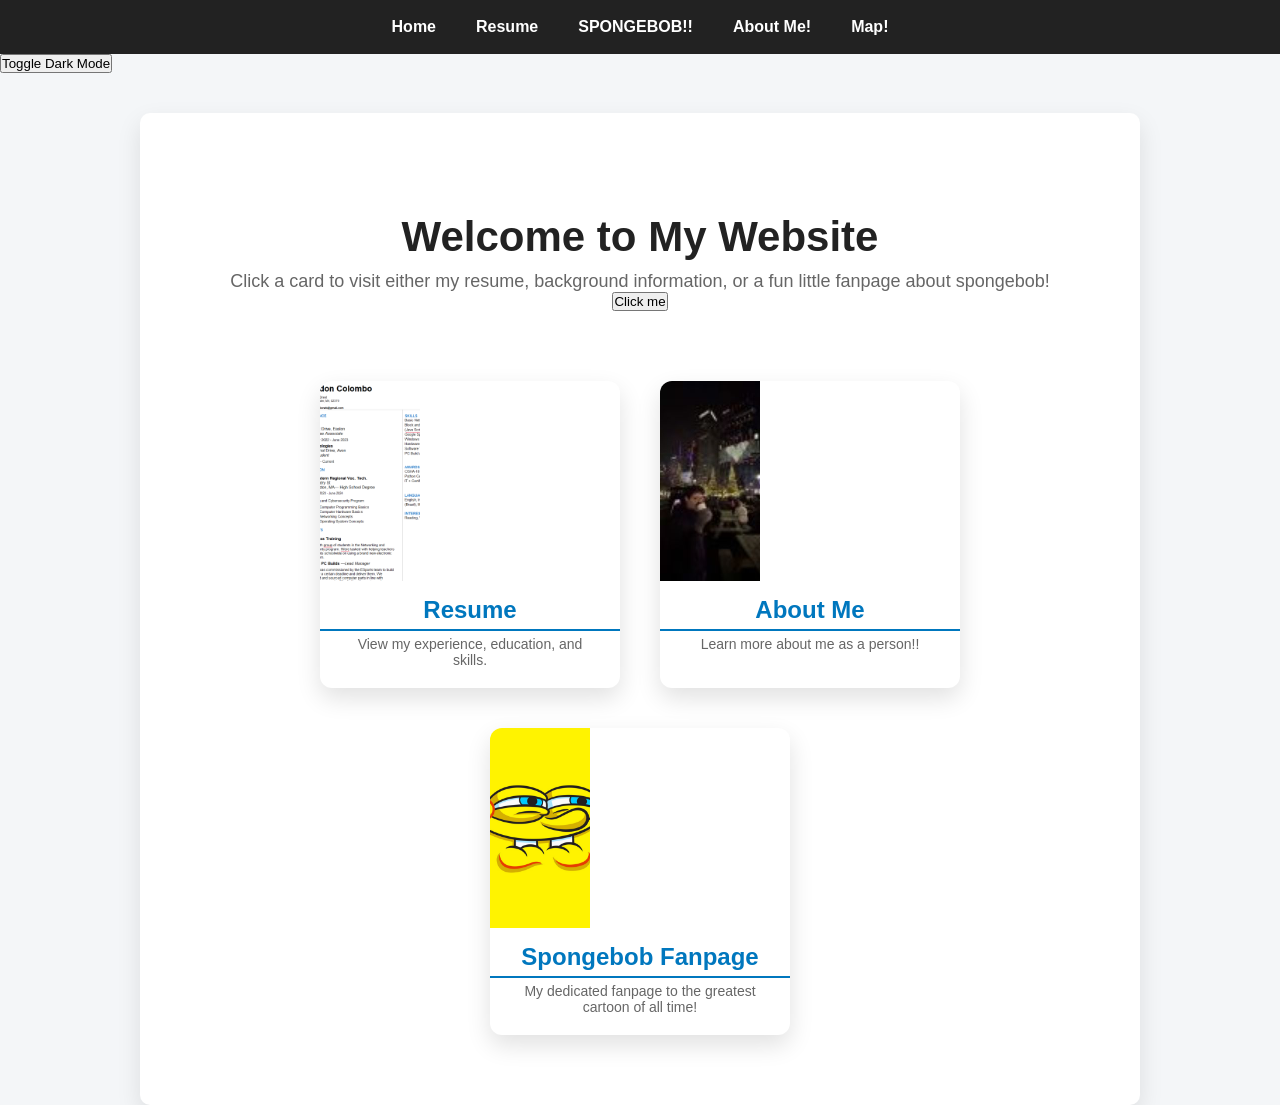
<file: index.html>
<!DOCTYPE html>
<html lang="en">
    <head>
        <meta charset="utf-8">
        <title>Brandon Colombo - Home</title>
        <link rel="stylesheet" href="css/style.css">
        <link rel="stylesheet" href="css/reset.css">
    </head>

    <body>  

        <nav>
          <ul class="navbar">
            <li><a href="index.html">Home</a></li>
            <li><a href="resume.html">Resume</a></li>
            <li><a href="spongebob.html">SPONGEBOB!!</a></li>
            <li><a href="aboutme.html">About Me!</a></li>
            <li><a href="maps.html">Map!</a></li>
          </ul>
          <button onclick="toggleDarkMode()">Toggle Dark Mode</button>
        </nav>

        <main>
        <section class="hero">
            <h1>Welcome to My Website</h1>
            <p>Click a card to visit either my resume, background information, or a fun little fanpage about spongebob!</p>
            <button onclick="welcomeMessage()">Click me</button>
        </section>
        <section class="card-container">
        <a href="resume.html" class="card">
            <img src="media/myresume.png" alt="My Resume Page">
            <h2>Resume</h2>
            <p>View my experience, education, and skills.</p>
        </a>
        <a href="aboutme.html" class="card">
            <img src="media/brandon.jpg" alt="Learn More About Me!">
            <h2>About Me</h2>
            <p>Learn more about me as a person!!</p>
        </a>
        <a href="spongebob.html" class="card">
            <img src="media/spongeboob.jpg" alt="My Awesome Spongebob Fanpage!">
            <h2>Spongebob Fanpage</h2>
            <p>My dedicated fanpage to the greatest cartoon of all time!</p>
        </a>
        </section>
        </main>
      <script src="js/script.js"></script>
    </body>
</html>
</file>
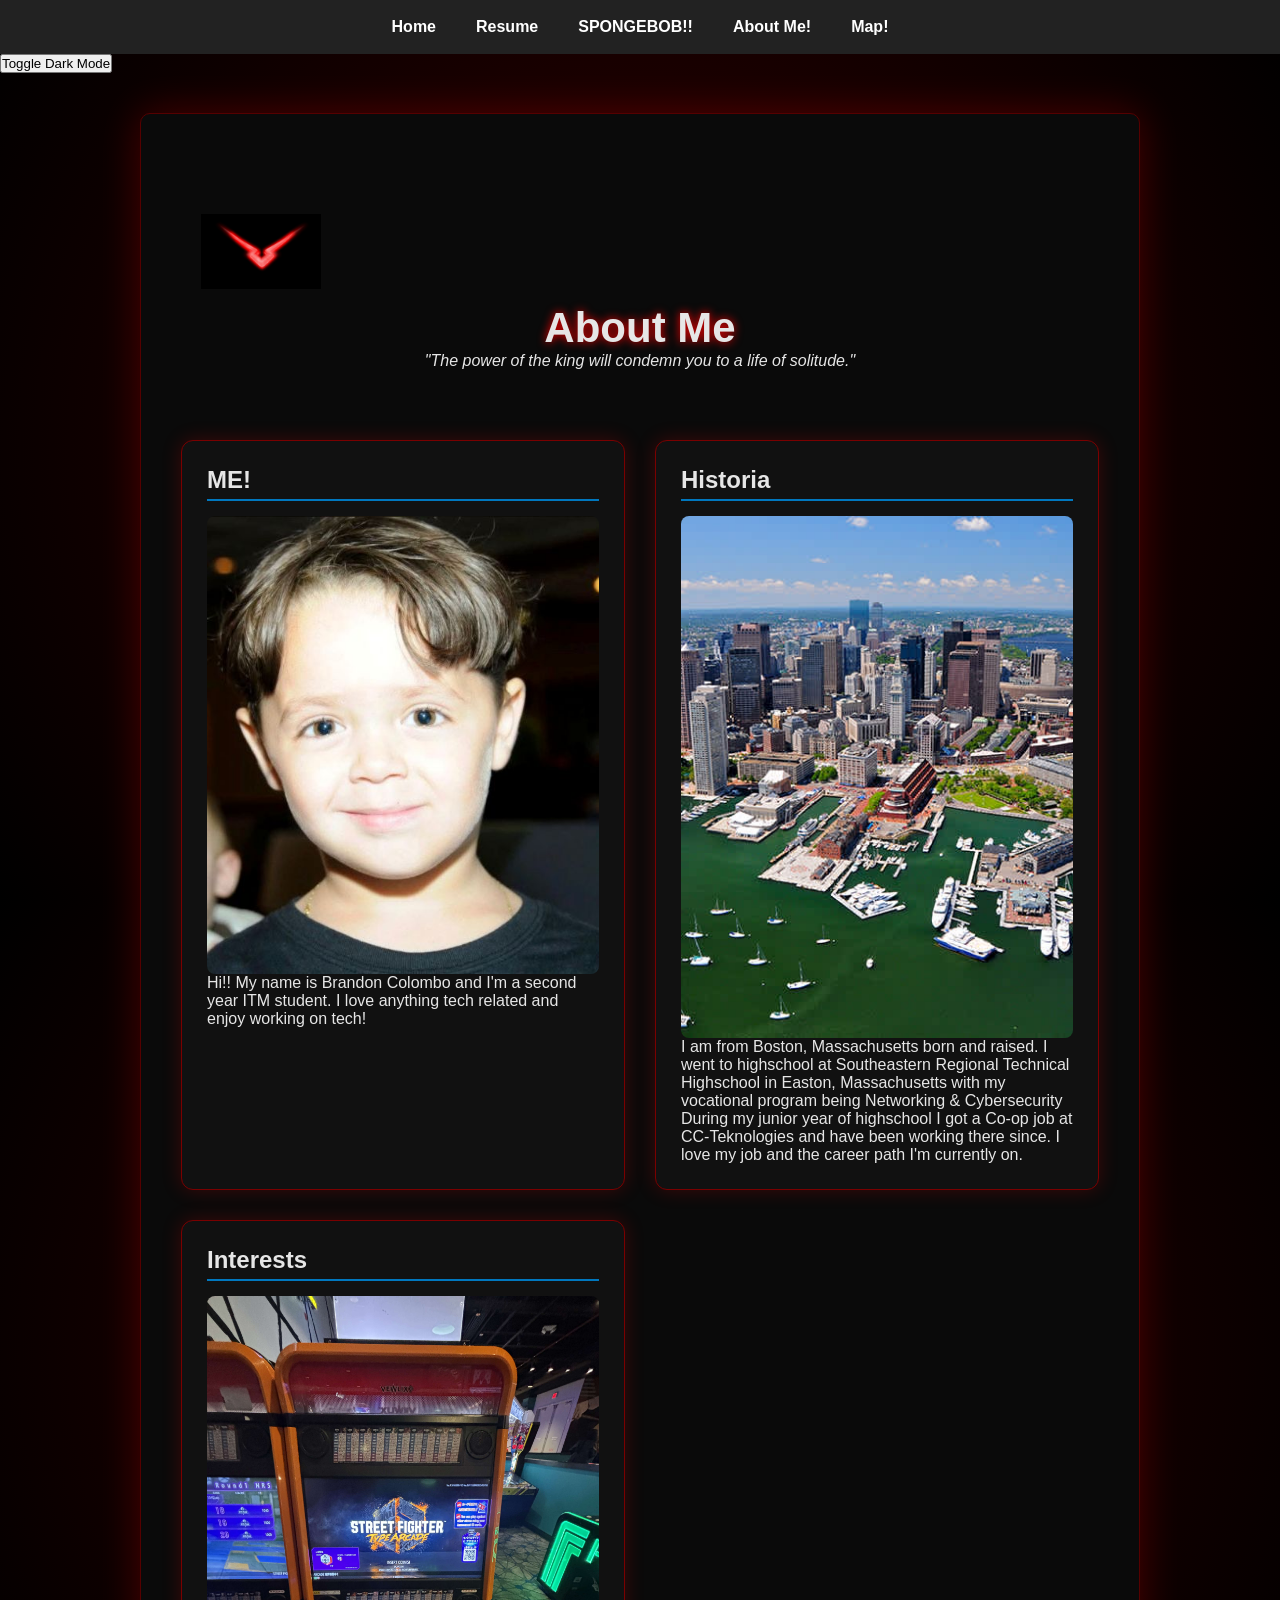
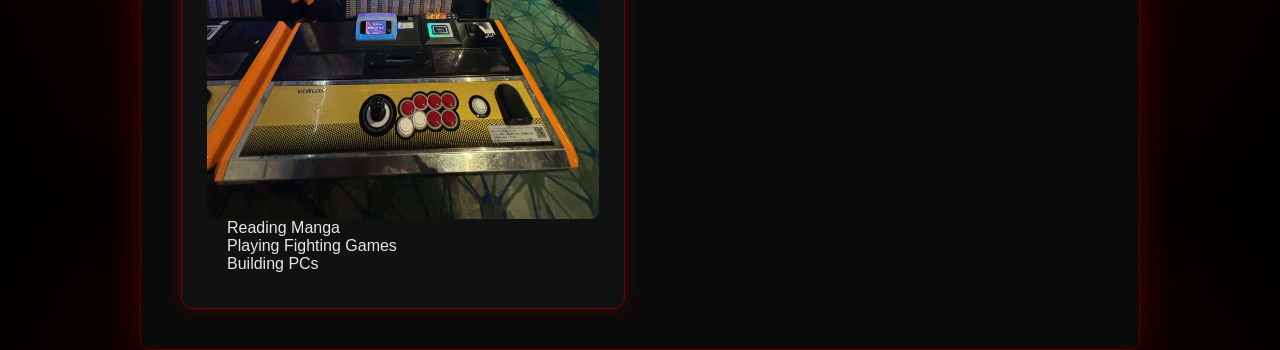
<file: aboutme.html>
<!DOCTYPE html>
<html lang="en">
  <head>
    <meta charset="utf-8">
    <title>Brandon Colombo - About Me</title>
    <link rel="stylesheet" href="css/style.css">
    <link rel="stylesheet" href="css/reset.css">
  </head>
    <body class="geass-theme">
        <nav>
          <ul class="navbar">
            <li><a href="index.html">Home</a></li>
            <li><a href="resume.html">Resume</a></li>
            <li><a href="spongebob.html">SPONGEBOB!!</a></li>
            <li><a href="aboutme.html">About Me!</a></li>
            <li><a href="maps.html">Map!</a></li>
          </ul>
          <button onclick="toggleDarkMode()">Toggle Dark Mode</button>
        </nav>
        
      <main>
          <section class="geass-hero">
            <img src="media/geass3.webp" alt="Geass Symbol">
            <h1>About Me</h1>
            <p>"The power of the king will condemn you to a life of solitude."</p>
          </section>
          <section class="about-grid">
          <div class="about-card">
            <h2>ME!</h2>
            <img src="media/babybrandon.jpg" alt="Photo of me on my 5th bday">
            <p>Hi!! My name is Brandon Colombo and I'm a second year ITM student. I love anything tech related and enjoy working on tech!</p>
          </div>
          <div class="about-card">
            <h2>Historia</h2>
            <img src="media/boston.jpg" alt="Photo of Boston">
            <p>I am from Boston, Massachusetts born and raised. I went to highschool at Southeastern Regional Technical Highschool in Easton, Massachusetts with my vocational program being Networking & Cybersecurity</p>
            <p>During my junior year of highschool I got a Co-op job at CC-Teknologies and have been working there since. I love my job and the career path I'm currently on.</p>
          </div>
          <div class="about-card">
            <h2>Interests</h2>
            <img src="media/streetfighter.jpg" alt="Me playing at the arcade">
            <ul>
              <li>Reading Manga</li>
              <li>Playing Fighting Games</li>
              <li>Building PCs</li>
            </ul>
          </div>
          </section>
      </main>
    <script src="js/script.js"></script>
  </body>
</html>
</file>
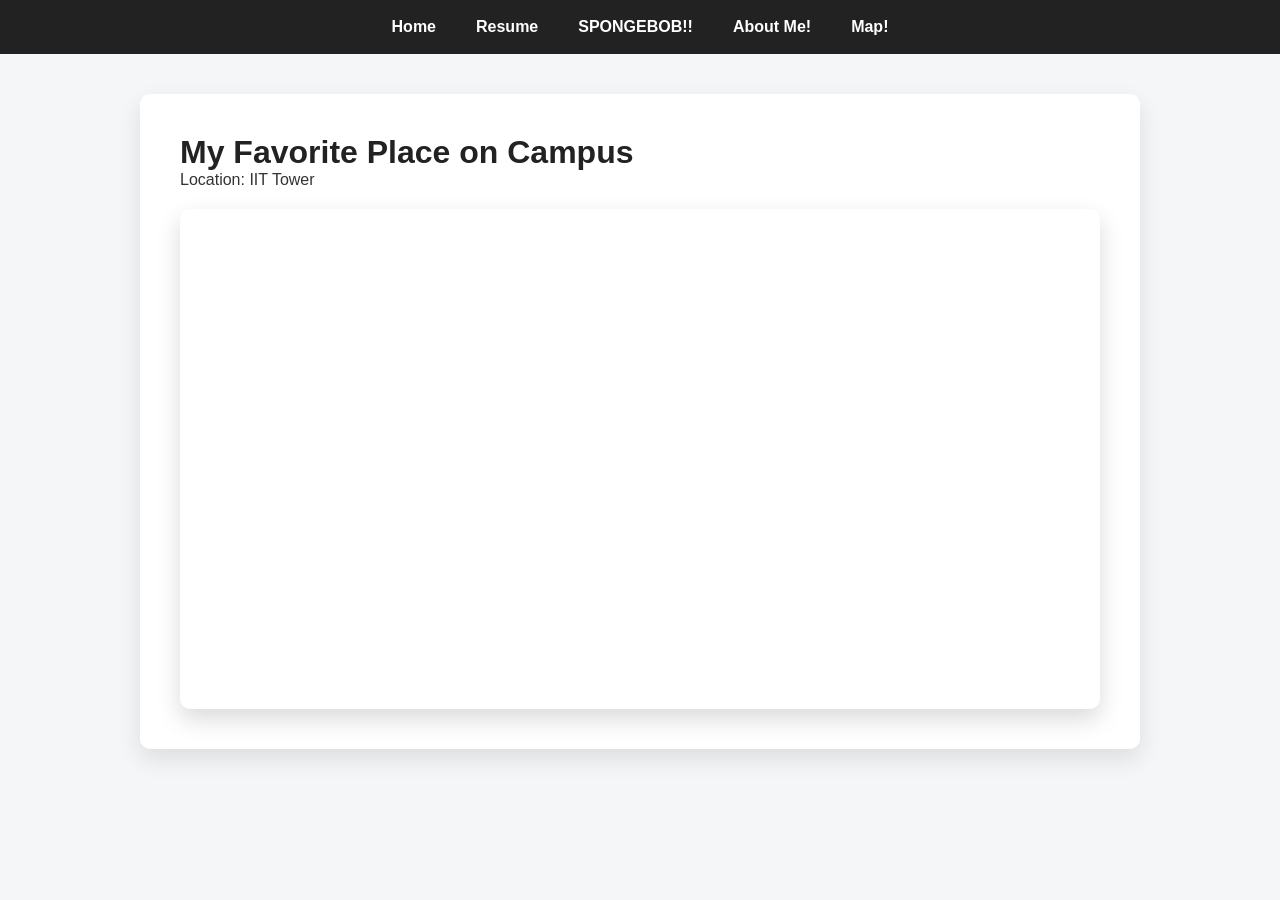
<file: maps.html>
<!DOCTYPE html>
<html lang="en">
<head>
    <meta charset="UTF-8">
    <title>Map</title>
    <link rel="stylesheet" href="css/style.css">
    <link rel="stylesheet" href="css/reset.css">
</head>

<body>
    <nav>
        <ul class="navbar">
            <li><a href="index.html">Home</a></li>
            <li><a href="resume.html">Resume</a></li>
            <li><a href="spongebob.html">SPONGEBOB!!</a></li>
            <li><a href="aboutme.html">About Me!</a></li>
            <li><a href="maps.html">Map!</a></li>
        </ul>
    </nav>

    <main>
        <h1>My Favorite Place on Campus</h1>
        <p>Location: IIT Tower</p>

        <div class="map-box">
            <iframe src="https://www.google.com/maps/embed?pb=!1m18!1m12!1m3!1d2972.850627631243!2d-87.6272257!3d41.8315145!2m3!1f0!2f0!3f0!3m2!1i1024!2i768!4f13.1!3m3!1m2!1s0x880e2c0de7e45d2d%3A0xf5899a24d84fe7f9!2sIIT%20Tower!5e0!3m2!1sen!2sus!4v1777490200346!5m2!1sen!2sus" width="600" height="450" style="border:0;" allowfullscreen="" loading="lazy" referrerpolicy="no-referrer-when-downgrade">

            </iframe>
        </div>
    </main>
</body>
</html>
</file>
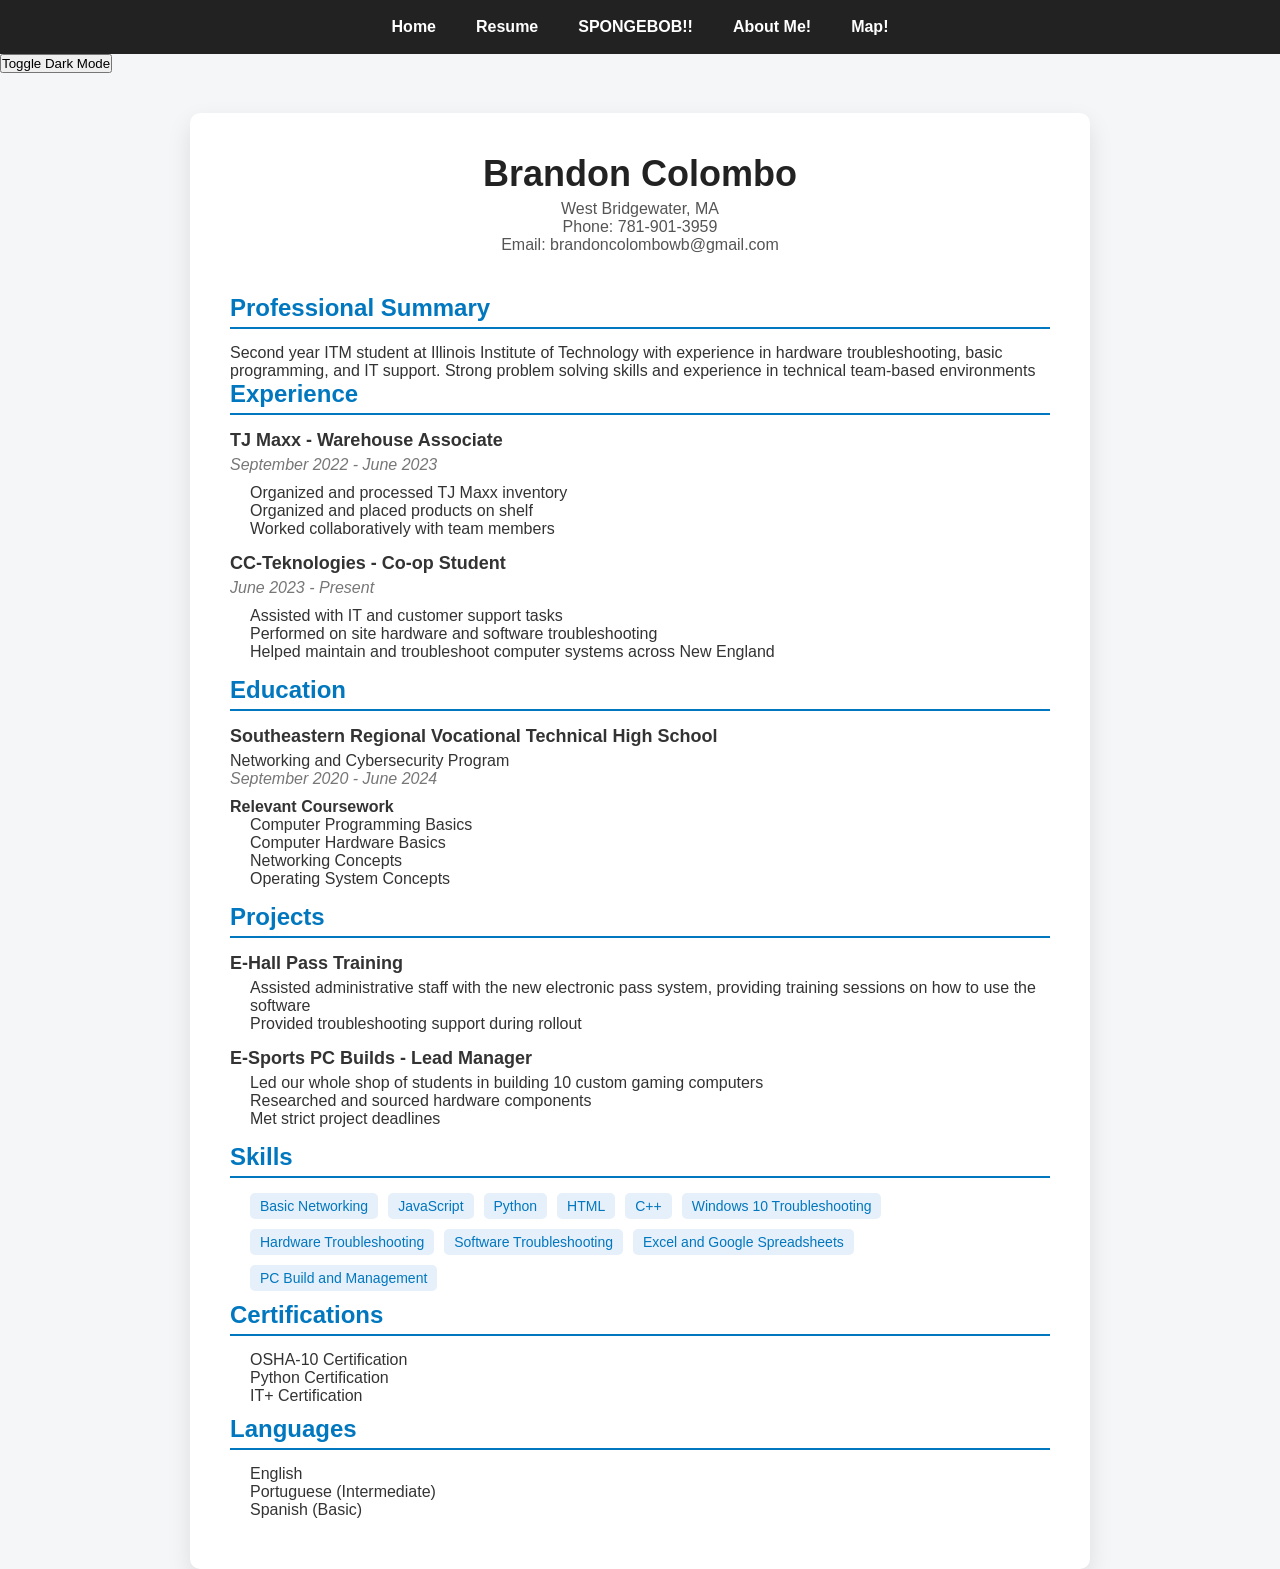
<file: resume.html>
<!DOCTYPE html>
<html lang="en">
    <head>
        <meta charset="utf-8">
        <title>Brandon Colombo - Resume</title>
        <link rel="stylesheet" href="css/style.css">
        <link rel="stylesheet" href="css/reset.css">
    </head>

    <body>
        <nav>
          <ul class="navbar">
            <li><a href="index.html">Home</a></li>
            <li><a href="resume.html">Resume</a></li>
            <li><a href="spongebob.html">SPONGEBOB!!</a></li>
            <li><a href="aboutme.html">About Me!</a></li>
            <li><a href="maps.html">Map!</a></li>
          </ul>
          <button onclick="toggleDarkMode()">Toggle Dark Mode</button>
        </nav>

        <main class="resume-container">
          <header class="resume-header">
            <h1>Brandon Colombo</h1>
              <p>West Bridgewater, MA</p>
              <p>Phone: 781-901-3959</p>
              <p>Email: brandoncolombowb@gmail.com</p>
          </header>
         <section>
          <h2>Professional Summary</h2>
          <p>Second year ITM student at Illinois Institute of Technology with experience in hardware troubleshooting, basic programming, and IT support. Strong problem solving skills and experience in technical team-based environments</p>
         </section>

         <section>
          <h2>Experience</h2>
        <div class="job">
          <h3>TJ Maxx - Warehouse Associate</h3>
          <p class="job-date">September 2022 - June 2023</p>
          <ul>
            <li>Organized and processed TJ Maxx inventory</li>
            <li>Organized and placed products on shelf</li>
            <li>Worked collaboratively with team members</li>
          </ul>
        </div>
        <div class="job">
          <h3>CC-Teknologies - Co-op Student</h3>
          <p class="job-date">June 2023 - Present</p>
          <ul>
            <li>Assisted with IT and customer support tasks</li>
            <li>Performed on site hardware and software troubleshooting</li>
            <li>Helped maintain and troubleshoot computer systems across New England</li>
          </ul>
        </div>
         </section>

         <section>
          <h2>Education</h2>
          <div class="education">

          <h3>Southeastern Regional Vocational Technical High School</h3>
          <p>Networking and Cybersecurity Program</p>
          <p class="job-date">September 2020 - June 2024</p>

          <h4>Relevant Coursework</h4>
          <ul>
            <li>Computer Programming Basics</li>
            <li>Computer Hardware Basics</li>
            <li>Networking Concepts</li>
            <li>Operating System Concepts</li>
          </ul>
          </div>
         </section>

        <section>
          <h2>Projects</h2>

          <div class="project">
            <h3>E-Hall Pass Training</h3>
              <ul>
                <li>Assisted administrative staff with the new electronic pass system, providing training sessions on how to use the software</li>
                <li>Provided troubleshooting support during rollout</li>
              </ul>
          </div>

          <div class="project">
            <h3>E-Sports PC Builds - Lead Manager</h3>
              <ul>
                <li>Led our whole shop of students in building 10 custom gaming computers</li>
                <li>Researched and sourced hardware components</li>
                <li>Met strict project deadlines</li>
              </ul>
          </div>
        </section>

        <section>
          <h2>Skills</h2>
           <ul class="skills-list">
            <li>Basic Networking</li>
            <li>JavaScript</li>
            <li>Python</li>
            <li>HTML</li>
            <li>C++</li>
            <li>Windows 10 Troubleshooting</li>
            <li>Hardware Troubleshooting</li>
            <li>Software Troubleshooting</li>
            <li>Excel and Google Spreadsheets</li>
            <li>PC Build and Management</li>
           </ul>
        </section>

        <section>
          <h2>Certifications</h2>
           <ul>
            <li>OSHA-10 Certification</li>
            <li>Python Certification</li>
            <li>IT+ Certification</li>
           </ul>
        </section>

        <section>
          <h2>Languages</h2>
           <ul>
            <li>English</li>
            <li>Portuguese (Intermediate)</li>
            <li>Spanish (Basic)</li>
           </ul>
        </section>
      </main>
    <script src="js/script.js"></script>
  </body>
</html>
</file>
<file: css/style.css>
body{
    font-family: "Helvetica","Arial", sans-serif;
    margin:0;
    background:#f4f6f8;
    color:#333;
}

/* nav bar */
nav{
    position:sticky;
    top:0;
    z-index:1000;
}

.navbar{
    list-style:none;
    display:flex;
    justify-content:center;
    gap:40px;
    padding:18px;
    margin:0;
    background:#222;
}

.navbar a{
    color:white;
    text-decoration:none;
    font-size:16px;
    font-weight:bold;
    transition:color 0.2s;
}

.navbar a:hover{
    color:#ffd90f;
}

/* hero section */

.hero{
    text-align:center;
    padding:60px 20px 40px 20px;
}

.hero h1{
    font-size:42px;
    margin-bottom:10px;
}

.hero p{
    font-size:18px;
    color:#666;
}

/* card container */

.card-container{
    display:flex;
    justify-content:center;
    gap:40px;
    flex-wrap:wrap;
    padding:30px;
}

.card{
    background:white;
    width:300px;
    text-align:center;
    border-radius:12px;
    box-shadow:0 10px 25px rgba(0,0,0,0.12);
    text-decoration:none;
    color:#333;
    overflow:hidden;
    transition:transform 0.25s, box-shadow 0.25s;
}

.card:hover{
    transform:translateY(-10px);
    box-shadow:0 15px 35px rgba(0,0,0,0.2);
}

.card img{
    width:100px;
    height:200px;
    object-fit:cover;
}

.card h2{
    margin:15px 0 5px 0;
}

.card p{
    padding:0 20px 20px 20px;
    font-size:14px;
    color:#666;
}

main{
    max-width:1000px;
    margin:40px auto;
    background:white;
    padding:40px;
    border-radius:10px;
    box-shadow:0px 10px 25px rgba(0,0,0,0.1);
}

h1,h2{
    color:#222;
}

/* home page */


/* about me page*/

.geass-theme{
    background:radial-gradient(circle at center,#300000,#000);
    color:#0a0a0a;
}

.geass-theme main{
    background:#0a0a0a;
    border:1px solid #550000;
    box-shadow:0 0 40px rgba(255,0,0,0.25)
}

.geass-hero{
    text-align:center;
    padding:60px 20px 40px 20px;
}

.geass-hero img{
    width:120px;
    margin-bottom:15px;
    animation:geassGlow 3s infinite alternate;
    transition:transform 0.4s;
}

.geass-hero img:hover{
    transform:scale(1.15) rotate(8deg);
}


.geass-hero h1{
    font-size:42px;
    color:#ff1a1a;
    text-shadow:0 0 10px red;
}

.geass-hero p{
    font-style:italic;
    color:#aaa;
}

.about-grid{
    display:grid;
    grid-template-columns:repeat(auto-fit,minmax(300px,1fr));
    gap:30px;
    margin-top:30px;
}

.geass-theme .about-card{
    background:#111;
    padding:25px;
    border-radius:12px;
    border:1px solid #7a0000;
    box-shadow:0 0 20px rgba(255,0,0,0.2);
    color:#e6e6e6;
}

.about-card h2{
    color:#d4af37;
    margin-bottom:15px;
}

.about-card img{
    width:100%;
    border-radius:8px;
    margin-top:15px;
}

@keyframes geassGlow{
    from{
        filter:drop-shadow(0 0 5px red);
    }
    to{
        filter:drop-shadow(0 0 20px red);
    }
}

/* spongebob page */

.spongebob-theme{
    background:linear-gradient(#00b5e2,#0077be);
    position:relative;
    overflow-x:hidden;
}

.spongebob-theme::before{
    content:"";
    position:fixed;
    width:100%;
    height:100%;
    top:0;
    left:0;
    background-image:radial-gradient(circle, rgba(255,255,255,0.4) 2px, transparent 3px);
    background-size:80px 80px;
    opacity:0.3;
    pointer-events:none;
}


.spongebob-theme main{
    background:white;
    border:4px solid #ffd90f;
    border-radius: 12px;
    padding:20px;
    margin-top:25px;
    box-shadow:0 0 30px rgba(0,0,0,0.25);
}


.bubble {
    width:30px;
    height:30px;
    background: radial-gradient(circle at 30% 30%, rgba(255,255,255,0.8), rgba(255,255,255,0.2));
    border-radius:50%;
    position:absolute;
    bottom:-50px;
    left:20%;
    animation: float 6s linear infinite;
    opacity: 0.7;
}

@keyframes float{
    0% { transform: translateY(0) scale(1); opacity:0.7;}
    100% { transform: translateY(-600px) scale(1.2); opacity:0;}
}
/* hero section */

.sponge-hero{
    text-align:center;
    margin-bottom:30px;
}

.sponge-hero h1{
    font-family:'Luckiest Guy', cursive;
    font-size:50px;
    color:#ffd90f;
    text-shadow:3px 3px black;
}

.sponge-hero p{
    font-size:18px;
    color:#444;
}

/* heading */

.spongebob-theme h2{
    color:#ff9800;
    margin-top:30px;
}

/* image styling */

.sponge-image img{
    width:100%;
    max-width:500px;
    border-radius:10px;
    box-shadow:0 10px 25px rgba(0,0,0,0.2);
    margin-top:15px;
}

video {
    width:100%;
    max-width:500px;
    border-radius:10px;
    box-shadow:0 10px 25px rgba(0,0,0,0.2);
    margin-top:15px;
}

/* resume page */

.resume-container {
    max-width: 900px;
    margin: 40px auto;
    background: #fff;
    padding: 40px;
    border-radius: 10px;
    box-shadow:0 10px 25px rgba(0,0,0,0.1);
}

.resume-header {
    text-align:center;
    margin-bottom: 40px;
}

.resume-header h1{
    font-size: 36px;
    font-weight: bold;
    margin-bottom: 5px;
}

.resume-header p{
    font-size: 16px;
    color: #555;
}

section h2{
    color: #0077be;
    border-bottom: 2px solid #0077be;
    padding-bottom: 5px;
    margin-bottom: 15px;
}

.job h3, .education h3, .project h3{
    font-size:18px;
    margin:10px 0 5px;
}

.job-date {
    font-style:italic;
    color:#777;
    margin-bottom:10px;
}

section ul {
    margin-left: 20px;
    margin-bottom: 10px;
}

.skills-list{
    display: flex;
    flex-wrap: wrap;
    gap:10px;
    margin-top: 10px;
}

.skills-list li{
    background: #e6f0fb;
    color: #0077be;
    padding: 5px 10px;
    border-radius: 5px;
    font-size: 14px;
}

.project, .education, .job{
    margin-bottom: 15px;
}

@media (max-width: 600px){
    .skills-list{
        flex-direction:column;
    }

    .navbar{
        flex-direction:column;
        gap: 10px;
    }
}

.geass-theme h1,
.geass-theme h2,
.geass-theme p,
.geass-theme .about-card {
    color: #e6e6e6;
    font-family: "Helvetica", "Arial", sans-serif;
}

@media (max-width: 900px){
    .about-grid{
        grid-template-columns: 1fr;
        gap: 15px;
    }
}

.dark-mode{
    background: #121212;
    color:#e6e6e6;
}

.dark-mode main, .dark-mode .card, .dark-mode .resume-container, .dark-mode .about-card{
    background-color:#1e1e1e;
    color:#e6e6e6;
}

.dark-mode .navbar{
    background:#111;
}

.dark-mode a{
    color:#ffd90f;
}

.dark-mode a:hover{
    color:#ffffff;
}

.dark-mode h1, .dark-mode h2{
    color:#ffffff;
}

.dark-mode p{
    color:#bbbbbb;
}

.map-box {
    width: 100%;
    height: 500px;
    margin-top: 20px;
    border-radius: 10px;
    overflow: hidden;
    box-shadow: 0 10px 25px rgba(0,0,0,0.15);
}

.map-box iframe {
    width: 100%;
    height: 100%;
    border: 0;
}
</file>
